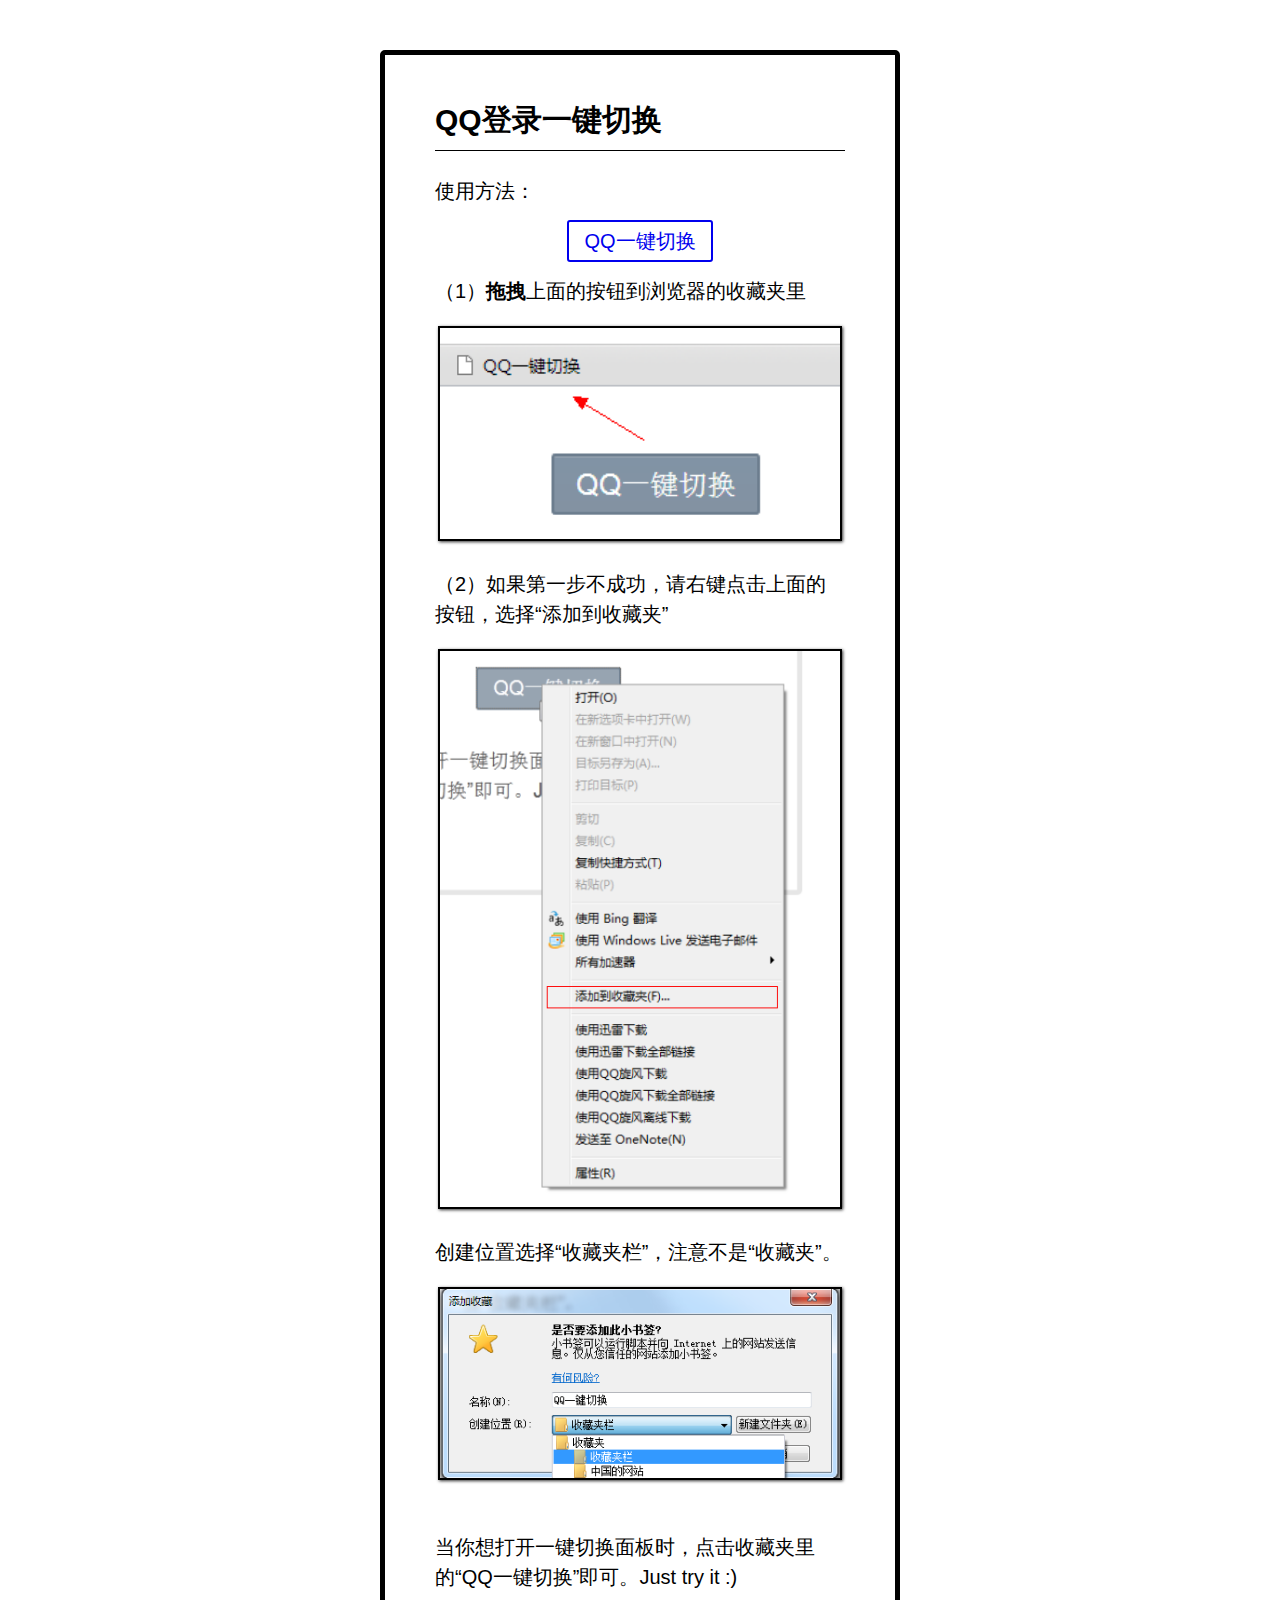
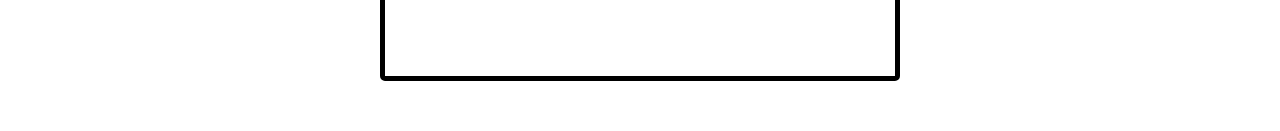
<file: index.html>
<!DOCTYPE HTML>
<html>
<head>
	<meta charset="UTF-8" />
	<title>QQ登录切换工具</title>
	<style type="text/css">
		*{margin: 0;padding: 0;}
		body{font-size: 20px;font-family: Arial;font-weight: normal;line-height: 1.5;}
		.lay_wrap{width:410px;margin: 50px auto;padding: 50px;border-width: 5px;border-style: solid;border-radius: 5px;}
		.lay_wrap h1{font-size: 30px;line-height:30px;border-width:0 0 1px ;border-style: solid;padding-bottom:0.5em;margin-bottom:0.5em;}
		.lay_wrap .mod_par{margin-bottom:1.2em;}
		.lay_wrap .mod_par .center{text-align: center;}
		.lay_wrap .mod_par img{width: 400px;border-width: 2px;border-style: solid;box-shadow: 1px 1px 3px #333}
		.lay_wrap .script_code{width:380px;height:90px;border-width: 5px;border-style: solid ;padding: 5px ;border-radius: 5px;line-height: 30px;font-family: Verdana;color:#666;word-wrap: break-word;font-size: 14px;white-space:nowrap;}
		.lay_wrap p{padding: 0.5em 0;}
		.lay_wrap .drag_link{text-decoration:none;border-radius:3px;border-width:2px;border-style:solid;font-size:20px;line-height:20px;padding:8px 15px;}
		.lay_foot{border-width: 1px 0 0 ;border-style: solid;padding-top:20px;}
				.lay_foot ul{margin-top:15px; }
	</style>
	<link rel="stylesheet" href="http://qzonestyle.gtimg.cn/qzone_v6/gb/skin/88.css">
</head>
<body class="bg">
<div class="lay_wrap bor3">
	<div class="lay_head">
		<h1 class="bor3">QQ登录一键切换</h1>
	</div>
	<div class="lay_main">
		<div class="mod_par">
			<!--<p>1.解决问题：多账号之间的切换，减少重复输入账号和密码，维护常用的测试号码列表。</p>-->
			<!--<p>2.适用人群：产品、前端、开发、测试人员。</p>-->
			<!--<p>3.支持度：所有主流浏览器（包括ie6）。</p>-->
			<!--<p>4.使用平台：qzone.com、pengyou.com、qq.com以及它们的所有子级域名。</p>-->
			<!--<p>5.小技巧：在公用账号中我们会提供常用的测试号码（如特定号码结尾的号，用于灰度测试）；在私人账号中您可以添加一些自己常用的测试号，甚至是您个人的QQ号，它们将存储在你的本地电脑上。</p>-->
			<p>使用方法：</p>
            <!--<p class="center"><a class="drag_link gb_bt2" onclick="javascript:return false" title="QQ一键切换" href="javascript:var el=document.createElement('script');var rootbody=document.body;el.rel='text/javascript';var char = document.charset || document.characterSet;if(char.toLowerCase() == 'utf-8') el.setAttribute('src','http://172.25.32.141/open_proj/demo/switcher/switchUser.js');else el.setAttribute('src','http://172.25.32.141/open_proj/demo/switcher/switchUser_gb.js');rootbody.appendChild(el);void(0)">QQ一键切换</a></p>-->
            <p class="center"><a class="drag_link gb_bt2" onclick="javascript:return false" title="QQ一键切换" href="javascript:var timestamp = (new Date()).valueOf();var el=document.createElement('script');el.setAttribute('rel','text/javascript');el.setAttribute('charset','utf-8');el.setAttribute('src','http://tysonpan.github.io/switcher/switchUser.js?d='+timestamp);document.body.appendChild(el);void(0)">QQ一键切换</a></p>
            <p>（1）<strong>拖拽</strong>上面的按钮到浏览器的收藏夹里</p>
            <p class="center"><img src="img/sample1.png" alt="拖拽按钮到收藏夹" class="bor3"></p>
            <p>（2）如果第一步不成功，请右键点击上面的按钮，选择“添加到收藏夹”</p>
            <p class="center"><img src="img/sample2.png" alt="右键菜单，选择添加到收藏夹" class="bor3"></p>
            <p>创建位置选择“收藏夹栏”，注意不是“收藏夹”。</p>
            <p class="center"><img src="img/sample3.png" alt="保存到收藏夹栏" class="bor3"></p>
        </div>
		<div class="mod_par"><p>当你想打开一键切换面板时，点击收藏夹里的“QQ一键切换”即可。Just try it :)</p></div>
	</div>
</div>
</body>
</html>
</file>
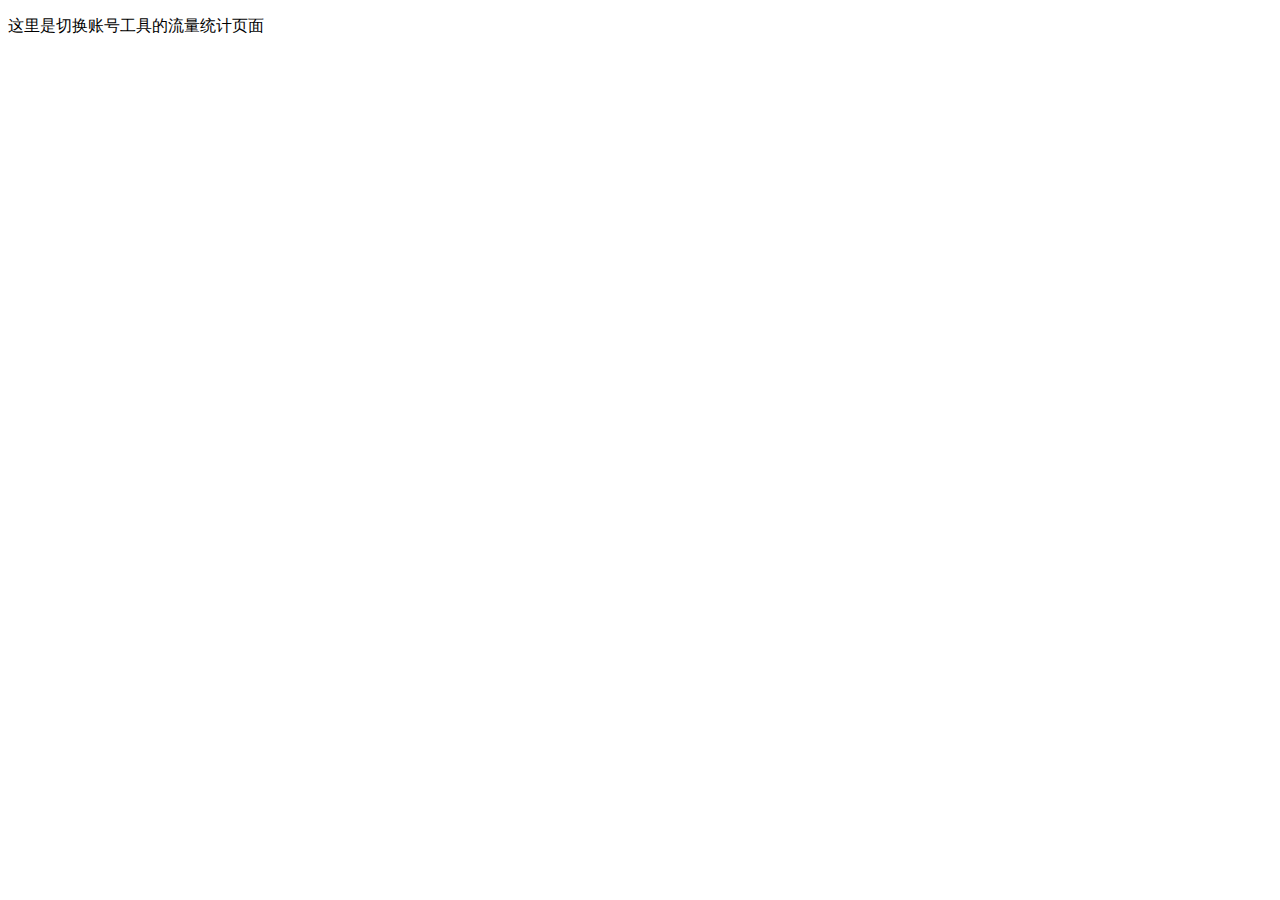
<file: switcher_analysis.html>
<!doctype html>
<html>
<head>
    <meta charset="utf-8" />
    <title>流量统计</title>
</head>
<body>
    <p>这里是切换账号工具的流量统计页面</p>
    <script src="http://s25.cnzz.com/stat.php?id=4591736&web_id=4591736&show=pic" language="JavaScript"></script>
</body>
</html>
</file>
